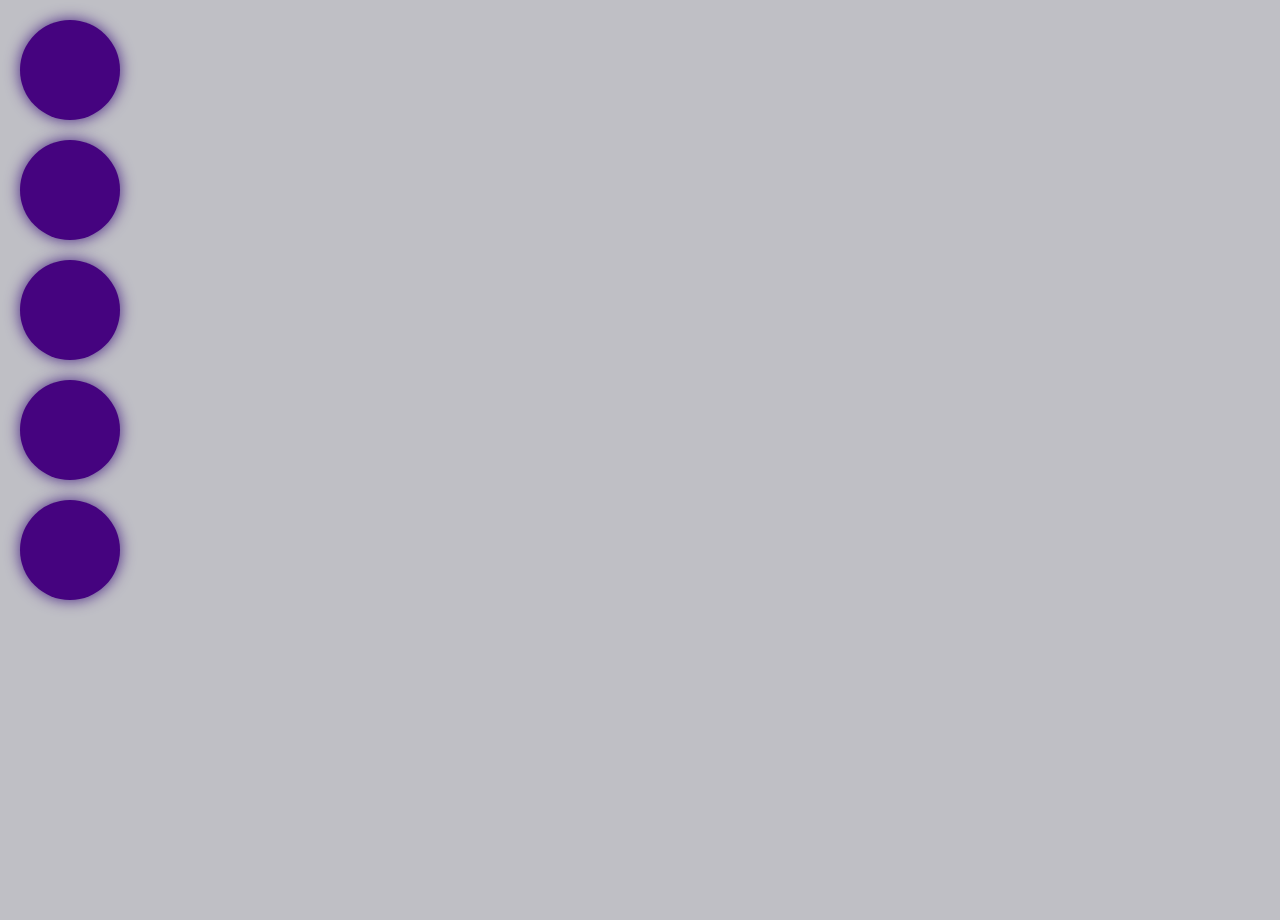
<file: CSS Transition Project/index.html>
<!DOCTYPE html>
<html lang="en">

<head>
    <meta charset="UTF-8">
    <meta name="viewport" content="width=device-width, initial-scale=1.0">
    <title>Transition Animation Project</title>
    <link rel="stylesheet" href="./style.css">
</head>

<body>
    <div class="container">
        <div class="child"></div>
        <div class="child"></div>
        <div class="child"></div>
        <div class="child"></div>
        <div class="child"></div>
    </div>


</body>

</html>
</file>
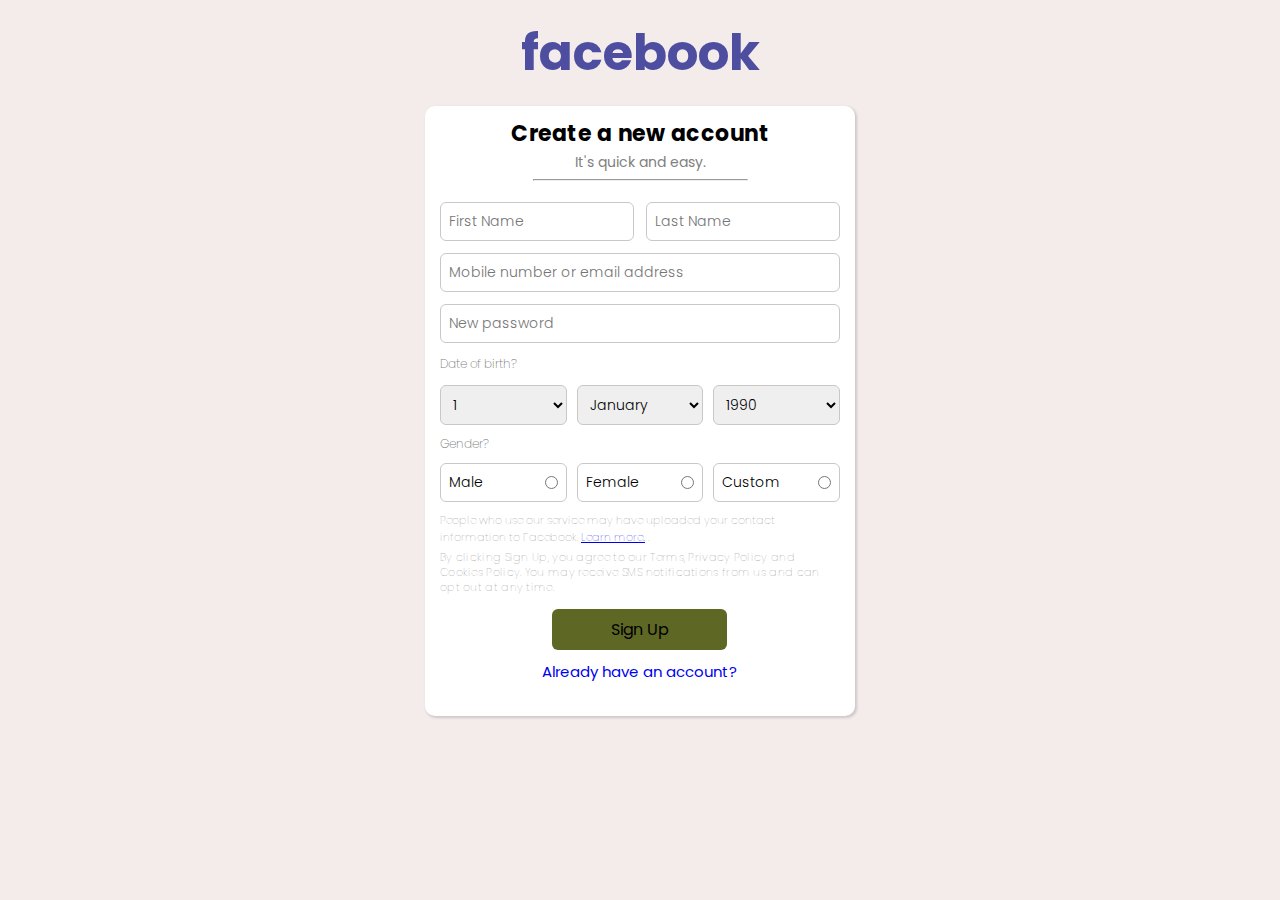
<file: FB-Login/index.html>
<html lang="en">
  <head>
    <meta charset="UTF-8" />
    <meta http-equiv="X-UA-Compatible" content="IE=edge" />
    <meta name="viewport" content="width=device-width, initial-scale=1.0" />
    <title>Facebook</title>
    <link rel="stylesheet" href="style.css" />
    <!-- google font -->
    <link rel="preconnect" href="https://fonts.googleapis.com" />
    <link rel="preconnect" href="https://fonts.gstatic.com" crossorigin />
    <link
      href="https://fonts.googleapis.com/css2?family=Poppins:wght@500&display=swap"
      rel="stylesheet"
    />
  </head>
  <body>
    <div class="heading">
      <h1>facebook</h1>
    </div>

    <div class="container">
      <h2>Create a new account</h2>
      <p class="p1">It's quick and easy.</p>
      <hr />
      <form action="" class="form">
        <div class="form-control">
          <input type="text" name="text" class="inp" placeholder="First Name" />
        </div>
        <div class="form-control">
          <input type="text" name="text" class="inp" placeholder="Last Name" />
        </div>
        <div class="form-control email-num">
          <input
            type="text"
            name="text"
            class="inp"
            placeholder="Mobile number or email address"
          />
        </div>
        <div class="form-control password">
          <input
            type="password"
            name="password"
            class="inp"
            placeholder="New password"
          />
        </div>
        <!-- Date of birth section -->
        <h6>Date of birth?</h6>

        <div class="form-control" id="date-sec">
          <select name="day" class="inp">
            <option value="1">1</option>
            <option value="1">2</option>
            <option value="1">3</option>
            <option value="1">4</option>
            <option value="1">5</option>
            <option value="1">6</option>
            <option value="1">7</option>
            <option value="1">8</option>
            <option value="1">9</option>
            <option value="1">10</option>
            <option value="1">11</option>
            <option value="1">12</option>
            <option value="1">13</option>
            <option value="1">14</option>
            <option value="1">15</option>
          </select>
          <select name="month" class="inp">
            <option value="January">January</option>
            <option value="January">Fabruary</option>
            <option value="January">March</option>
            <option value="January">April</option>
            <option value="January">May</option>
            <option value="January">June</option>
            <option value="January">July</option>
          </select>
          <select name="year" class="inp">
            <option value="1990">1990</option>
            <option value="1990">1991</option>
            <option value="1990">1992</option>
            <option value="1990">1994</option>
            <option value="1990">2000</option>
            <option value="1990">2004</option>
            <option value="1990">2005</option>
            <option value="1990">2006</option>
          </select>

          <!-- Gender-section -->
          <h6>Gender?</h6>
          <div class="form-control" id="gender-sec">
            <div class="inp">Male<input type="radio" name="radio" /></div>
            <div class="inp">
              Female
              <input type="radio" name="radio" />
            </div>
            <div class="inp">
              Custom
              <input type="radio" name="radio" />
            </div>
          </div>

          <!-- para -->
          <div class="form-control form-para">
            <p class="para1">
              People who use our service may have uploaded your contact
              information to Facebook. <a href="#">Learn more..</a>
              .
            </p>
            <p class="para2">
              By clicking Sign Up, you agree to our Terms, Privacy Policy and
              Cookies Policy. You may receive SMS notifications from us and can
              opt out at any time.
            </p>
          </div>

          <!-- Sing up btn -->
          <div class="form-control form-btn">
            <div class="btn">Sign Up</div>
          </div>
          <div class="form-control form-para">
            <div class="btn-para">
              <a href="#"> Already have an account?</a>
            </div>
          </div>
        </div>
      </form>
    </div>
  </body>
</html>
</file>
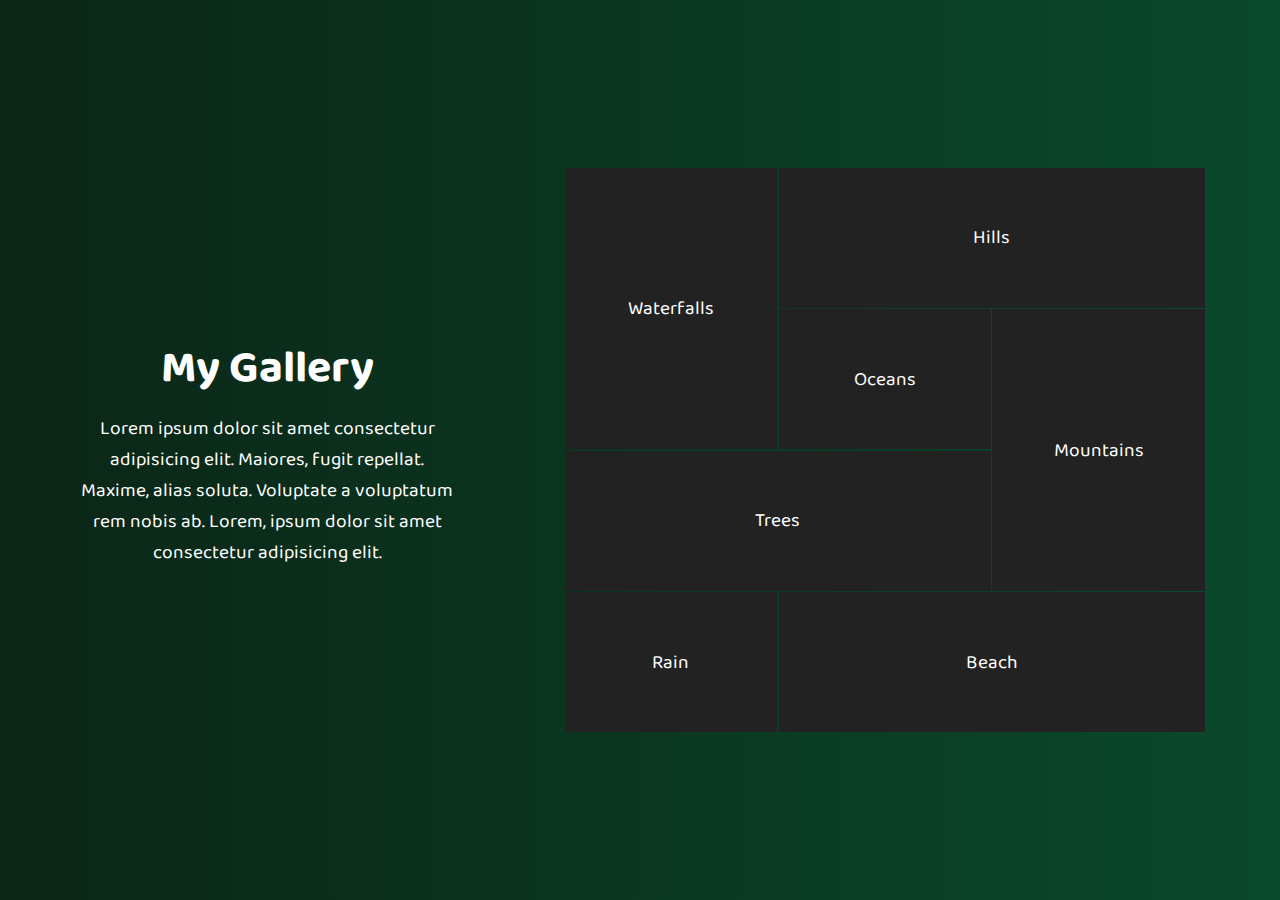
<file: Grid Project/index.html>
<!DOCTYPE html>
<html lang="en">

<head>
    <meta charset="UTF-8">
    <meta name="viewport" content="width=device-width, initial-scale=1.0">
    <title>Grid - Home</title>
    <link rel="stylesheet" href="./css/style.css">
</head>

<body>
    <div class="container_fluid">
        <div class="left_container">
            <h2 class="heading">My Gallery</h2>
            <p class="para">Lorem ipsum dolor sit amet consectetur adipisicing elit. Maiores, fugit repellat. Maxime,
                alias soluta. Voluptate a voluptatum rem nobis ab. Lorem, ipsum dolor sit amet consectetur adipisicing elit.</p>
        </div>
        <div class="gallery">
            <div class="box row_2" id="box_1">Waterfalls</div>
            <div class="box col_2" id="box_2">Hills</div>
            <div class="box" id="box_3">Oceans</div>
            <div class="box row_2" id="box_4">Mountains</div>
            <div class="box col_2" id="box_5">Trees</div>
            <div class="box" id="box_6">Rain</div>
            <div class="box col_2" id="box_7">Beach</div>

        </div>
    </div>
</body>

</html>
</file>
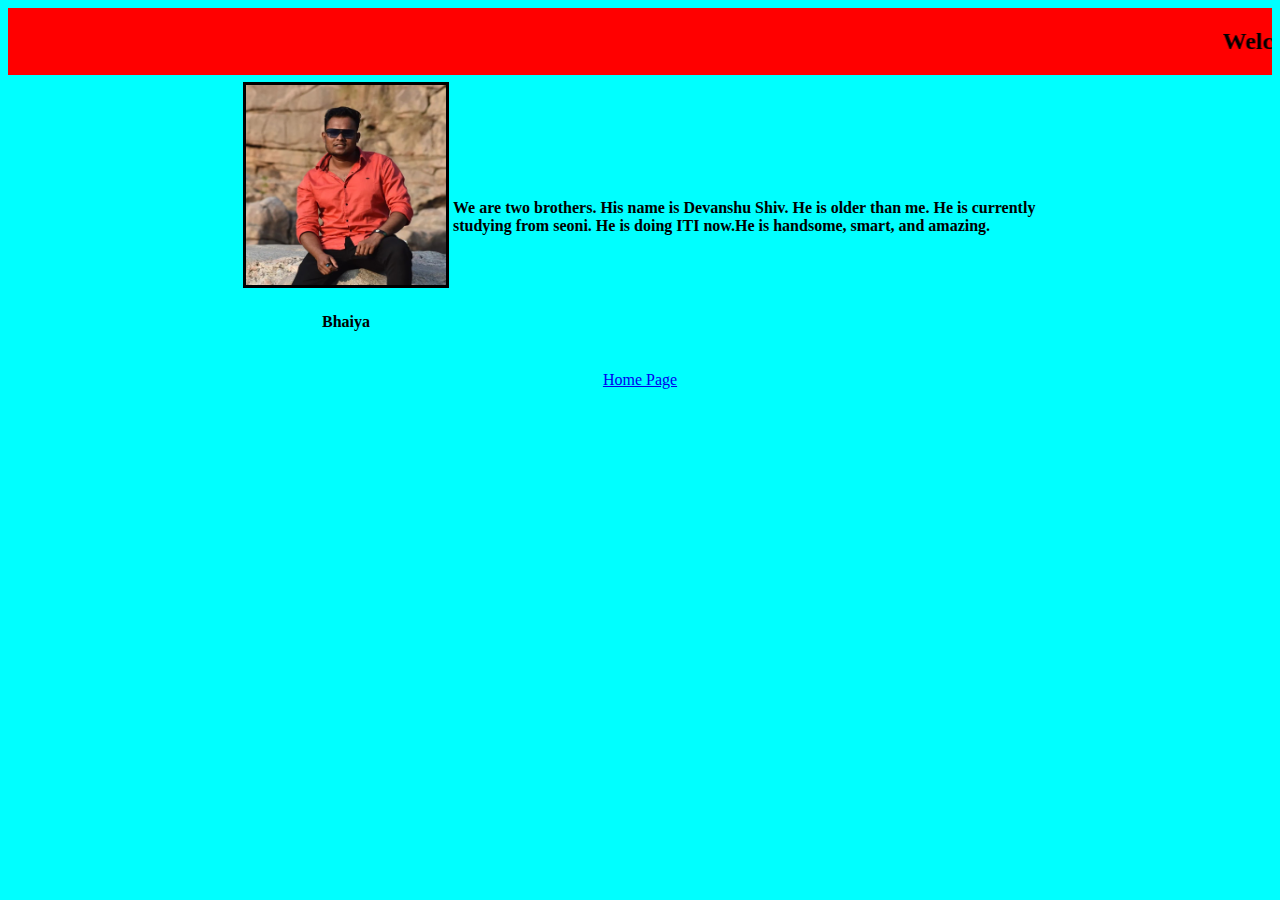
<file: FamilyTree/Bhaiya.htm>
<!DOCTYPE html>
<html>
<head>
	<title>Bhaiya</title>
</head>
<body bgcolor="cyan">
<marquee bgcolor="red" align="center"><h2> Welcome to my Family Tree :)</h2></marquee>

<table align="center" width="800">
<tr>
<td>
<img src="img/Bhaiya.jpg" alt="Picture of Bhaiya" title="Bhaiya" border="3" width="200" height="200">
<h4 align="center"> Bhaiya </h4>
</td>

<td>
<p><b>
We are two brothers. His name is Devanshu Shiv. He is older than me. He is currently studying from seoni.
 He is doing ITI now.He is handsome, smart, and amazing.
</b></p>
</td>
</tr>
</table>

<p align="center"><a href="Assignment06.htm" > Home Page </a></p>



</body>
</html>
</file>
<file: CSS Transition Project/style.css>
* {
  margin: 0;
  padding: 0;
  box-sizing: border-box;
}

body {
  background: #bfbfc5;
}

.container {
  width: 100%;
  height: 100vh;
}

.child {
    width: 100px;
    aspect-ratio: 1; /* something new*/
    border-radius: 50%;
    background: #45037f;
    margin: 20px;
    box-shadow: 0px 0px 15px #482285;
    transition: all 3s;
}

.child:nth-child(1):hover {
  transition-timing-function: ease;
  translate: 90vw 0;
}
.child:nth-child(2):hover {
  /* transition-timing-function: ease-in; */
  transform: translateX(90vw);
  transition: 3s ease-in;
}
.child:nth-child(3):hover {
  /* transition-timing-function: ease-in-out; */
  transform: translateX(90vw);
  transition: 3s ease-in-out;
}
.child:nth-child(4):hover {
  /* transition-timing-function: ease-out; */
  transform: translateX(90vw);
  transition: 3s ease-out;
}

.child:nth-child(5):hover {
  /* transition-timing-function: linear; */
  transform: translateX(90vw);
  transition: 3s linear;
}
</file>
<file: FB-Login/style.css>
* {
  margin: 0;
  padding: 0;
  box-sizing: border-box;
  font-family: 'Poppins', sans-serif;
}
body {
  min-height: 100vh;
  background-color: rgb(244, 235, 235);
}

.heading > h1 {
  padding: 8px;
  color: rgb(78, 78, 161);
  font-size: 50px;
  font-weight: 700;
  line-height: 90px;
  text-align: center;
  
}
.container {
  width: 430px;
  margin: 0 auto;
  padding: 18px 0;
  background-color: #fff;
  box-shadow: rgba(0, 0, 0, 0.15) 1.95px 1.95px 2.6px;
  border-radius: 10px;
}
.container h2 {
  font-size: 22px;
  font-weight: 700;
  line-height: 20px;
  letter-spacing: 0.5px;
  margin-bottom: 8px;
  text-align: center;
  color: black;
}
.p1 {
  font-size: 14px;
  color: grey;
  margin-bottom: 6px;
  text-align: center;
}
hr {
  color: rgb(250, 249, 249);
  width: 50%;
  margin: auto;
}
/* form - styling */
.form {
  margin-top: 6px;
}
form {
  width: 100%;
  display: grid;
  grid-template-columns: 1fr 1fr;
  grid-gap: 12px;
  padding: 15px;
}

.inp {
  width: 100%;
  padding: 8px;
  font-size: 14px;
  font-weight: 300;
  color: rgb(0, 0, 0);
  border: 1px solid rgb(203, 199, 199);
  border-radius: 6px;
  outline: none;
}
.password,
.email-num {
  grid-column: 1 / span 2;
}

#date-sec,
#gender-sec {
  grid-column: 1 / span 2;
  display: grid;
  grid-template-columns: repeat(3, 1fr);
  gap: 10px;
}
#gender-sec {
  grid-column: 1 / span 3;
}
#gender-sec div {
  display: flex;
  justify-content: space-between;
}
h6 {
  font-size: 12px;
  font-weight: 200;
  margin: 0;
  padding: 0;
  color: gray;
}
.form-para {
  grid-column: 1 / span 3;
  color: gray;
}
.para1 {
  font-size: 11px;
  font-weight: 100;
  text-align: left;
}
.para2 {
  font-size: 11px;
  font-weight: 100;
  text-align: left;

  letter-spacing: 0.3px;
  line-height: 15px;
  margin: 4px 0;
}
.form-btn {
  grid-column: 1 / span 3;
  display: block;
  margin: auto;
}
.btn {
  width: 175px;
  padding: 8px 10px;
  border-radius: 6px;
  background: rgb(94, 104, 36);
  display: grid;
  place-items: center;
}
.form-para {
  grid-column: 1 / span 3;
  text-align: center;

  
}
.btn-para>a{
  font-size: 15px;
  text-decoration: none;
}
</file>
<file: Grid Project/css/style.css>
@import url('https://fonts.googleapis.com/css2?family=Baloo+Bhai+2:wght@400..800&display=swap');

* {
    margin: 0;
    padding: 0;
    box-sizing: border-box;
}

body {
    font-size: 1.2rem;
    font-family: "Baloo Bhai 2", sans-serif;
    font-optical-sizing: auto;
    font-style: normal;
}

.container_fluid {
    width: 100%;
    min-height: 100vh;
    background-image: linear-gradient(to right, #0b2516, #0a492c);
    display: flex;
    justify-content: space-evenly;
    align-items: center;
    gap: 30px;
}

.left_container {
    flex-basis: 30%;
    text-align: center;

}

.left_container>h2 {
    color: #fff;
    font-size: 2.8rem;
    margin-bottom: .5rem;

}

.left_container>p {
    color: #fff;
    font-size: 1.2rem;
}

.gallery {
    flex-basis: 50%;
    display: grid;
    grid-template-columns: repeat(3, 1fr);
    grid-auto-rows: 140px;
    gap: .1rem;

}

.gallery .box {
    background-size: cover;
    background-position: top;

    display: flex;
    justify-content: center;
    align-items: center;
    color: #fff;

    background-color: #222;
    background-blend-mode: hard-light;
    transition: all 1s ease-in-out;
    cursor: pointer;

}

.gallery .box:hover {
    background-color: #999;
    background-position: center;
    box-shadow: 0 0 4px #fff;

}

/* Utility class🔥 */

.row_2 {
    grid-row: span 2;
}

.col_2 {
    grid-column: span 2;

}

#box_1 {
    background-image: url('https://images.unsplash.com/photo-1433086966358-54859d0ed716?q=80&w=1887&auto=format&fit=crop&ixlib=rb-4.0.3&ixid=M3wxMjA3fDB8MHxwaG90by1wYWdlfHx8fGVufDB8fHx8fA%3D%3D');

    /* grid-row: span 2; */
}

#box_2 {
    background-image: url('https://images.unsplash.com/photo-1426604966848-d7adac402bff?q=80&w=2070&auto=format&fit=crop&ixlib=rb-4.0.3&ixid=M3wxMjA3fDB8MHxwaG90by1wYWdlfHx8fGVufDB8fHx8fA%3D%3D');
}

#box_3 {
    background-image: url('https://images.unsplash.com/photo-1470252649378-9c29740c9fa8?q=80&w=2070&auto=format&fit=crop&ixlib=rb-4.0.3&ixid=M3wxMjA3fDB8MHxwaG90by1wYWdlfHx8fGVufDB8fHx8fA%3D%3D');
}

#box_4 {
    background-image: url('https://images.unsplash.com/photo-1682685797439-a05dd915cee9?q=80&w=1887&auto=format&fit=crop&ixlib=rb-4.0.3&ixid=M3wxMjA3fDF8MHxwaG90by1wYWdlfHx8fGVufDB8fHx8fA%3D%3D');
}

#box_5 {
    background-image: url('https://images.unsplash.com/photo-1420745981456-b95fe23f5753?q=80&w=2070&auto=format&fit=crop&ixlib=rb-4.0.3&ixid=M3wxMjA3fDB8MHxwaG90by1wYWdlfHx8fGVufDB8fHx8fA%3D%3D');
}

#box_6 {
    background-image: url('https://images.unsplash.com/photo-1518173946687-a4c8892bbd9f?w=500&auto=format&fit=crop&q=60&ixlib=rb-4.0.3&ixid=M3wxMjA3fDB8MHxzZWFyY2h8MTR8fG5hdHVyZXxlbnwwfHwwfHx8MA%3D%3D');
}

#box_7 {
    background-image: url('https://images.unsplash.com/photo-1507525428034-b723cf961d3e?q=80&w=2073&auto=format&fit=crop&ixlib=rb-4.0.3&ixid=M3wxMjA3fDB8MHxwaG90by1wYWdlfHx8fGVufDB8fHx8fA%3D%3D');
}



/* Media Queries */

@media screen and (max-width :1024px) {
    .container_fluid {
        flex-direction: column;
        padding: 20px;
        overflow: hidden;

    }

    .gallery {
        width: 100%;
    }

    .box {
        grid-row: span 1;
        grid-column: span 3;
        grid-auto-rows: 220px;
    }
}
</file>
